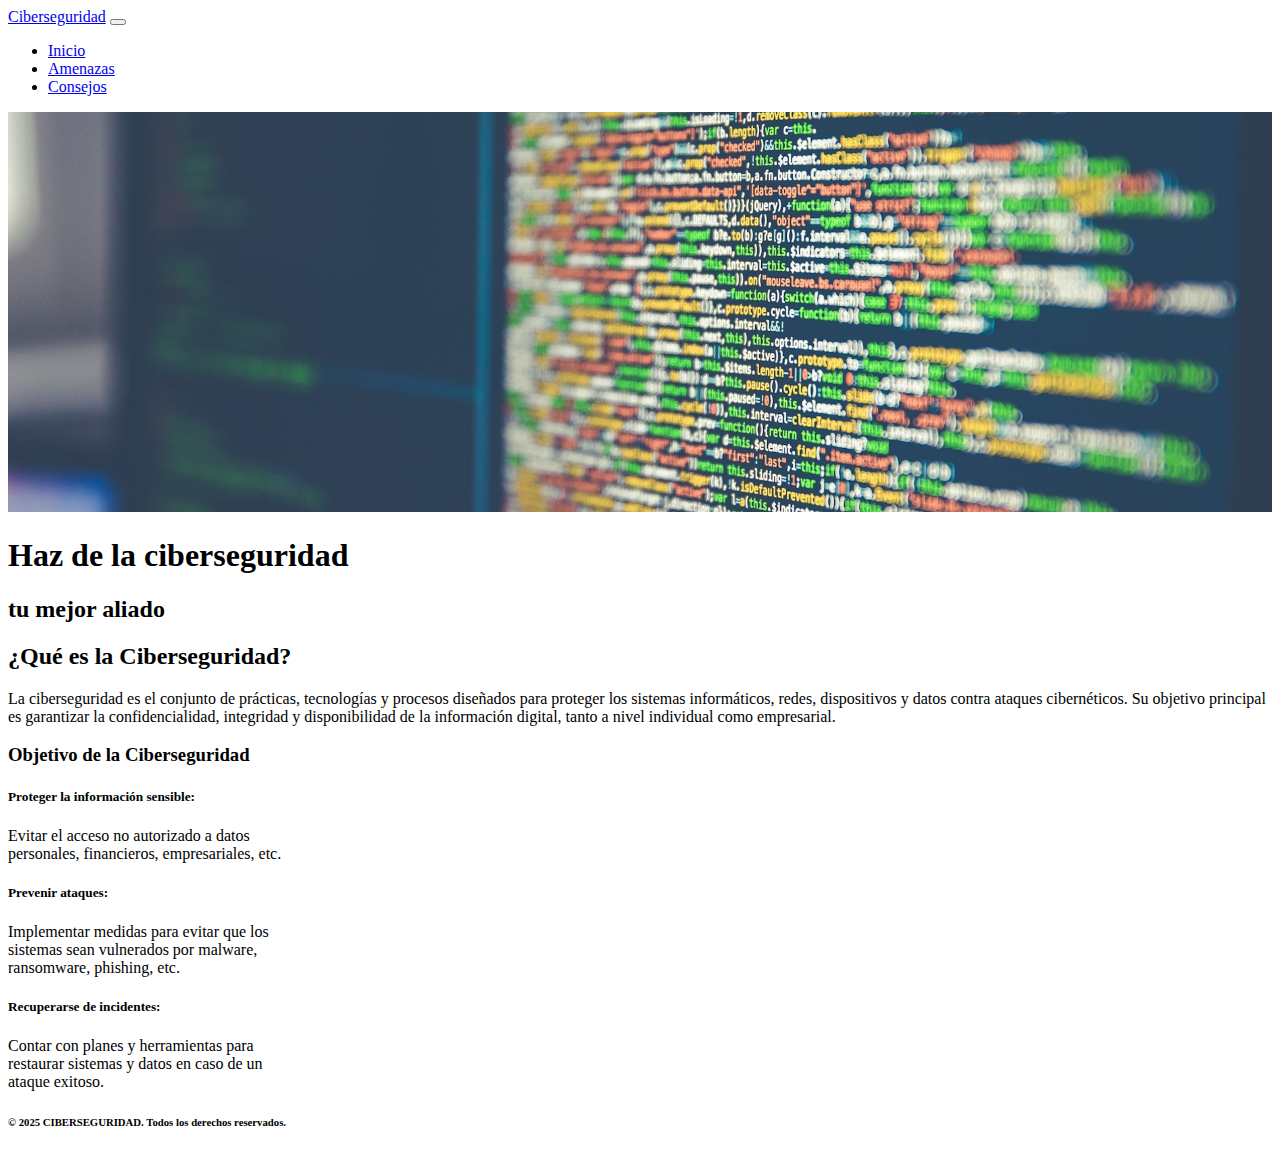
<file: index.html>
<!DOCTYPE html>
<html lang="en">
<head>
    <meta charset="UTF-8">
    <meta name="viewport" content="width=device-width, initial-scale=1.0">
    <link rel="stylesheet" href="./assets/css/style.css">
    <link href="https://cdn.jsdelivr.net/npm/bootstrap@5.3.7/dist/css/bootstrap.min.css" rel="stylesheet" integrity="sha384-LN+7fdVzj6u52u30Kp6M/trliBMCMKTyK833zpbD+pXdCLuTusPj697FH4R/5mcr" crossorigin="anonymous">
    <title>Ciberseguridad</title>
</head>
<body>
    <nav class="navbar navbar-expand-lg bg-body-tertiary">
        <div class="container-fluid">
            <a class="navbar-brand" href="#">Ciberseguridad</a>
            <button class="navbar-toggler" type="button" data-bs-toggle="collapse" data-bs-target="#navbarNav" aria-controls="navbarNav" aria-expanded="false" aria-label="Toggle navigation">
            <span class="navbar-toggler-icon"></span>
            </button>
            <div class="collapse navbar-collapse" id="navbarNav">
            <ul class="navbar-nav">
                <li class="nav-item">
                <a class="nav-link active" aria-current="page" href="#">Inicio</a>
                </li>
                <li class="nav-item">
                <a class="nav-link" href="./pages/amenazas.html">Amenazas</a>
                </li>
                <li class="nav-item">
                <a class="nav-link" href="#">Consejos</a>
                </li>
            </ul>
            </div>
        </div>
    </nav>
    <header class="position-relative text-white">
        <img src="./assets/img/imagen-prin.jpg" class="img-fluid img-hero" alt="Ciberseguridad">
        <div class="position-absolute top-0 bg-dark bg-opacity-50 p-4 rounded m-5">
            <h1>Haz de la ciberseguridad</h1>
            <h2 class="fst-italic">tu mejor aliado</h2>
        </div>
    </header>
    <main class="container text-center p-5">
        <h2>¿Qué es la Ciberseguridad?</h2>
        <p class="p-3">La ciberseguridad es el conjunto de prácticas, tecnologías y procesos diseñados para proteger los sistemas informáticos, redes, dispositivos y datos contra ataques cibernéticos. Su objetivo principal es garantizar la confidencialidad, integridad y disponibilidad de la información digital, tanto a nivel individual como empresarial.</p>
        <h3>Objetivo de la Ciberseguridad</h3>
        <div class="d-flex justify-content-evenly flex-wrap p-4">
            <div class="card m-2" style="width: 18rem;">
            <div class="card-body">
                <h5 class="card-title">Proteger la información sensible:</h5>
                <p class="card-text">Evitar el acceso no autorizado a datos personales, financieros, empresariales, etc.</p>
            </div>
        </div>
        <div class="card m-2" style="width: 18rem;">
            <div class="card-body">
                <h5 class="card-title">Prevenir ataques:</h5>
                <p class="card-text">Implementar medidas para evitar que los sistemas sean vulnerados por malware, ransomware, phishing, etc.</p>
            </div>
        </div>
        <div class="card m-2" style="width: 18rem;">
            <div class="card-body">
                <h5 class="card-title">Recuperarse de incidentes:</h5>
                <p class="card-text">Contar con planes y herramientas para restaurar sistemas y datos en caso de un ataque exitoso.</p>
            </div>
        </div>
        </div>
    </main>
    <footer class="text-center p-3">
        <h6>© 2025 CIBERSEGURIDAD. Todos los derechos reservados.</h6>
    </footer>
</body>
</html>
</file>
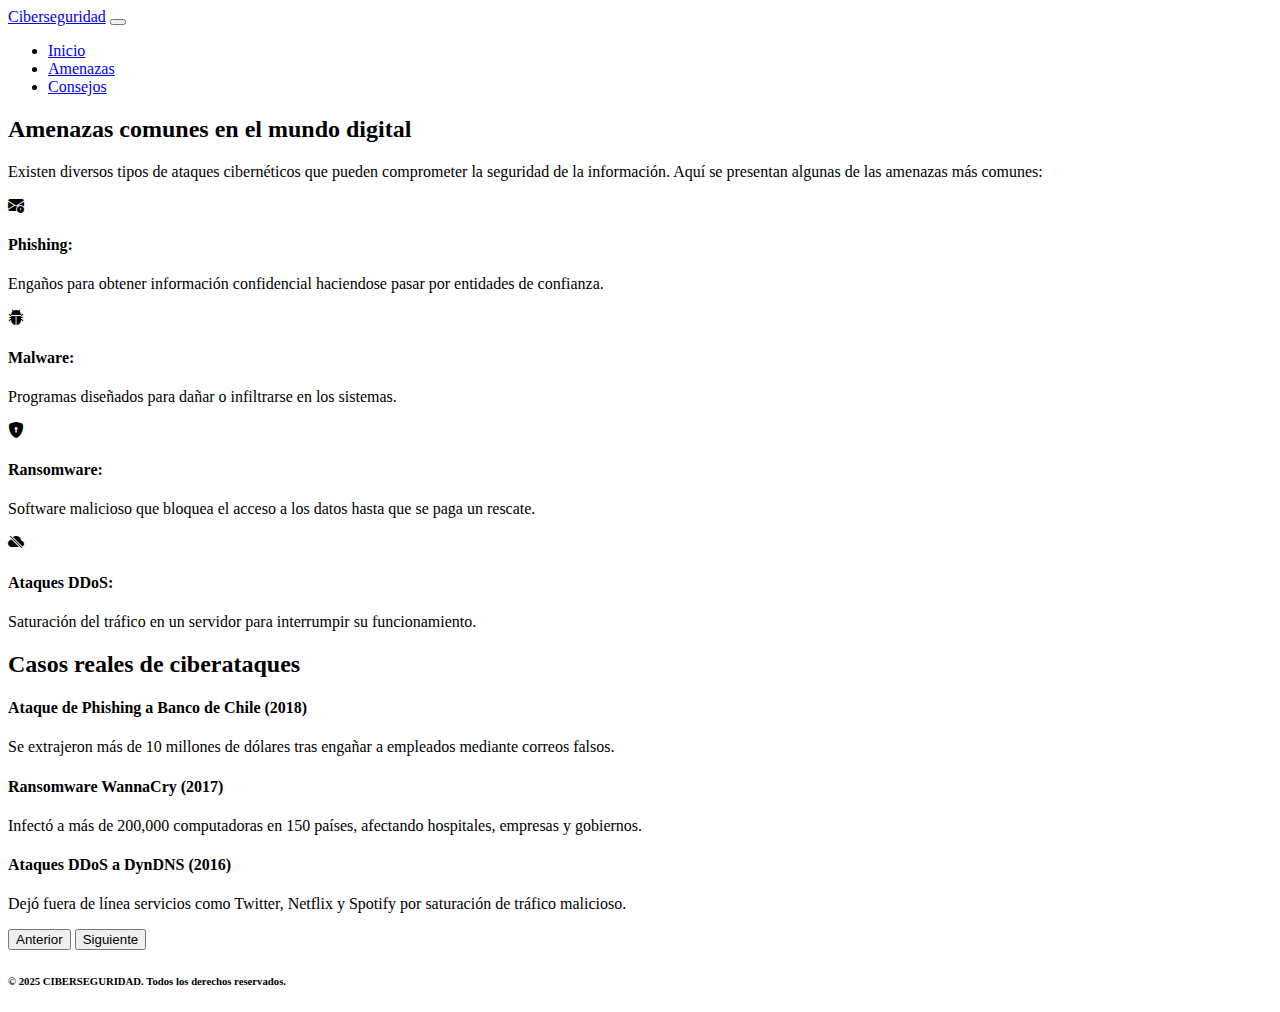
<file: pages/amenazas.html>
<!DOCTYPE html>
<html lang="en">
<head>
    <meta charset="UTF-8">
    <meta name="viewport" content="width=device-width, initial-scale=1.0">
    <link href="https://cdn.jsdelivr.net/npm/bootstrap@5.3.7/dist/css/bootstrap.min.css" rel="stylesheet" integrity="sha384-LN+7fdVzj6u52u30Kp6M/trliBMCMKTyK833zpbD+pXdCLuTusPj697FH4R/5mcr" crossorigin="anonymous">
    <link rel="stylesheet" href="https://cdn.jsdelivr.net/npm/bootstrap-icons@1.10.5/font/bootstrap-icons.css">
    <script src="https://code.jquery.com/jquery-3.7.1.min.js"></script>
    <title>Amenazas comunes</title>
</head>
<body>
    <nav class="navbar navbar-expand-lg bg-body-tertiary">
        <div class="container-fluid">
            <a class="navbar-brand" href="#">Ciberseguridad</a>
            <button class="navbar-toggler" type="button" data-bs-toggle="collapse" data-bs-target="#navbarNav" aria-controls="navbarNav" aria-expanded="false" aria-label="Toggle navigation">
            <span class="navbar-toggler-icon"></span>
            </button>
            <div class="collapse navbar-collapse" id="navbarNav">
            <ul class="navbar-nav">
                <li class="nav-item">
                <a class="nav-link" href="../index.html">Inicio</a>
                </li>
                <li class="nav-item">
                <a class="nav-link active" aria-current="page" href="#">Amenazas</a>
                </li>
                <li class="nav-item">
                <a class="nav-link" href="./consejos.html">Consejos</a>
                </li>
            </ul>
            </div>
        </div>
    </nav>
    <section class="container text-center py-5">
        <h2 class="p-3">Amenazas comunes en el mundo digital</h2>
        <p>Existen diversos tipos de ataques cibernéticos que pueden comprometer la seguridad de la información. Aquí se presentan algunas de las amenazas más comunes:</p>
        <div class="row justify-content-center">
            <div class="col-12 col-md-6 col-lg-3 mt-3">
                <div class="card h-100 shadow">
                    <div class="card-body">
                        <i class="bi bi-envelope-exclamation-fill fs-1 text-primary"></i>
                        <h4 class="card-title mb-2 text-black">Phishing:</h4>
                        <p class="card-text">Engaños para obtener información confidencial haciendose pasar por entidades de confianza.</p>
                    </div>
                </div>
            </div>
            <div class="col-12 col-md-6 col-lg-3 mt-3">
                <div class="card h-100 shadow">
                    <div class="card-body">
                        <i class="bi bi-bug-fill fs-1 text-primary"></i>
                        <h4 class="card-title mb-2 text-black">Malware:</h4>
                        <p class="card-text">Programas diseñados para dañar o infiltrarse en los sistemas.</p>
                    </div>
                </div>
            </div>
            <div class="col-12 col-md-6 col-lg-3 mt-3">
                <div class="card h-100 shadow">
                    <div class="card-body">
                        <i class="bi bi-shield-lock-fill fs-1 text-primary"></i>
                        <h4 class="card-subtitle mb-2 text-black">Ransomware:</h4>
                        <p class="card-text">Software malicioso que bloquea el acceso a los datos hasta que se paga un rescate.</p>
                    </div>
                </div>
            </div>
            <div class="col-12 col-md-6 col-lg-3 mt-3">
                <div class="card h-100 shadow">
                    <div class="card-body">
                        <i class="bi bi-cloud-slash-fill fs-1 text-primary"></i>
                        <h4 class="card-title mb-2 text-black">Ataques DDoS:</h4>
                        <p class="card-text">Saturación del tráfico en un servidor para interrumpir su funcionamiento.</p>
                    </div>
                </div>
            </div>
        </div>
    </section>
    <section class="container py-5">
        <h2 class="text-center mb-4">Casos reales de ciberataques</h2>

        <div id="carruselCasos" class="carousel slide" data-bs-ride="carousel">
            <div class="carousel-inner">

            <div class="carousel-item active">
                <div class="p-5 bg-light rounded shadow text-center">
                <h4>Ataque de Phishing a Banco de Chile (2018)</h4>
                <p>Se extrajeron más de 10 millones de dólares tras engañar a empleados mediante correos falsos.</p>
                </div>
            </div>

            <div class="carousel-item">
                <div class="p-5 bg-light rounded shadow text-center">
                <h4>Ransomware WannaCry (2017)</h4>
                <p>Infectó a más de 200,000 computadoras en 150 países, afectando hospitales, empresas y gobiernos.</p>
                </div>
            </div>

            <div class="carousel-item">
                <div class="p-5 bg-light rounded shadow text-center">
                <h4>Ataques DDoS a DynDNS (2016)</h4>
                <p>Dejó fuera de línea servicios como Twitter, Netflix y Spotify por saturación de tráfico malicioso.</p>
                </div>
            </div>
            </div>

            <button class="carousel-control-prev" type="button" data-bs-target="#caroruselCasos" data-bs-slide="prev">
            <span class="carousel-control-prev-icon bg-dark rounded-circle" aria-hidden="true"></span>
            <span class="visually-hidden">Anterior</span>
            </button>
            <button class="carousel-control-next" type="button" data-bs-target="#carruselCasos" data-bs-slide="next">
            <span class="carousel-control-next-icon bg-dark rounded-circle" aria-hidden="true"></span>
            <span class="visually-hidden">Siguiente</span>
            </button>
        </div>
    </section>

    <footer class="text-center p-3 bg-secondary-subtle">
        <h6>© 2025 CIBERSEGURIDAD. Todos los derechos reservados.</h6>
    </footer>
    <script src="https://cdn.jsdelivr.net/npm/bootstrap@5.3.7/dist/js/bootstrap.bundle.min.js" integrity="sha384-ndDqU0Gzau9qJ1lfW4pNLlhNTkCfHzAVBReH9diLvGRem5+R9g2FzA8ZGN954O5Q" crossorigin="anonymous"></script>
</body>
</html>
</file>
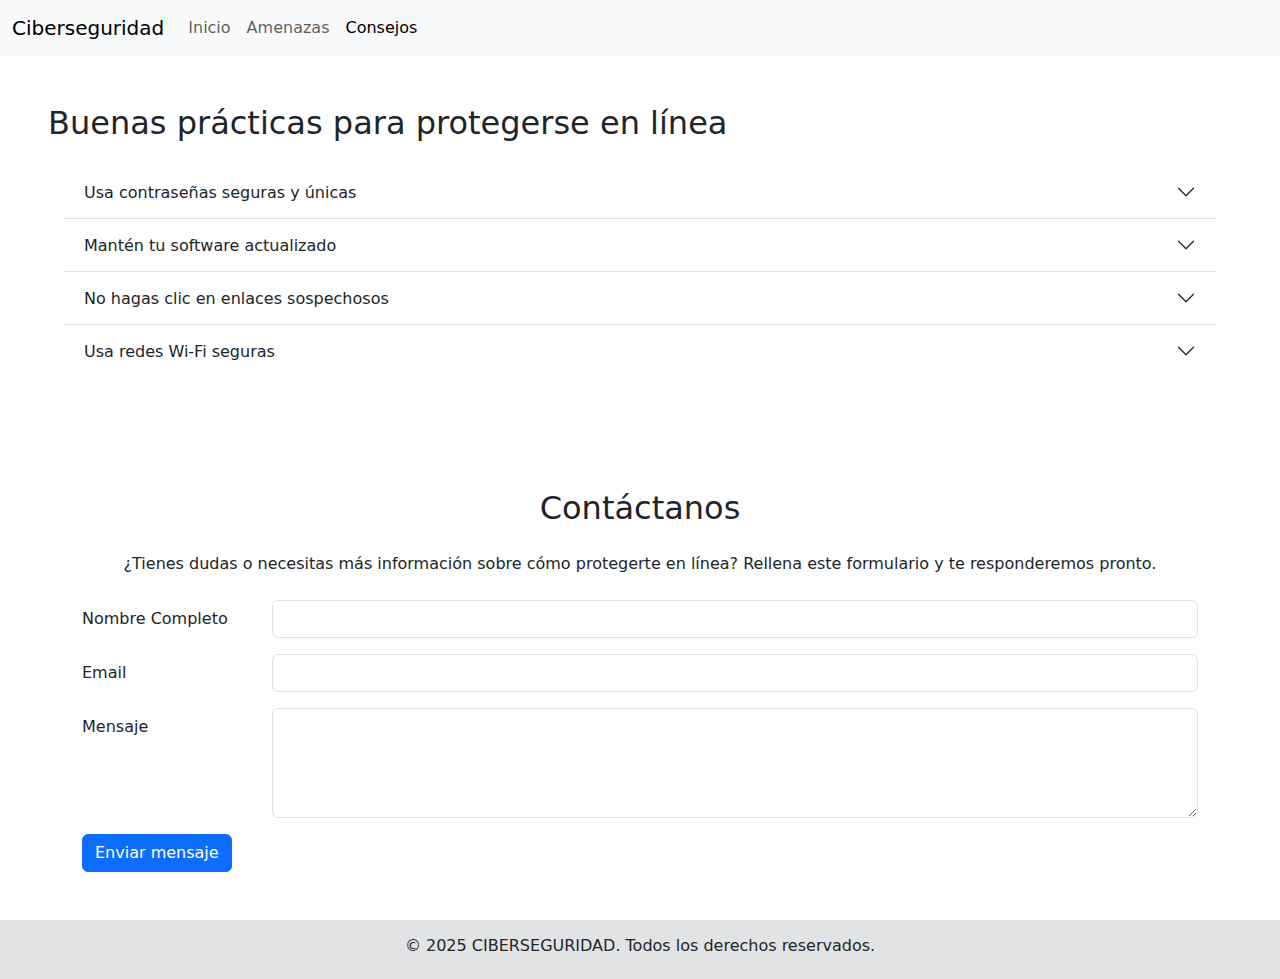
<file: pages/consejos.html>
<!DOCTYPE html>
<html lang="en">
<head>
    <meta charset="UTF-8">
    <meta name="viewport" content="width=device-width, initial-scale=1.0">
    <link href="https://cdn.jsdelivr.net/npm/bootstrap@5.3.7/dist/css/bootstrap.min.css" rel="stylesheet">
    <script src="https://code.jquery.com/jquery-3.7.1.min.js"></script>
    <title>Consejos de Seguridad</title>
</head>
<body>
    <nav class="navbar navbar-expand-lg bg-body-tertiary">
        <div class="container-fluid">
            <a class="navbar-brand" href="#">Ciberseguridad</a>
            <button class="navbar-toggler" type="button" data-bs-toggle="collapse" data-bs-target="#navbarNav" aria-controls="navbarNav" aria-expanded="false" aria-label="Toggle navigation">
            <span class="navbar-toggler-icon"></span>
            </button>
            <div class="collapse navbar-collapse" id="navbarNav">
            <ul class="navbar-nav">
                <li class="nav-item">
                <a class="nav-link" href="../index.html">Inicio</a>
                </li>
                <li class="nav-item">
                <a class="nav-link" href="./pages/amenazas.html">Amenazas</a>
                </li>
                <li class="nav-item">
                <a class="nav-link active" aria-current="page" href="#">Consejos</a>
                </li>
            </ul>
            </div>
        </div>
    </nav>
    <section class="container-fluid p-5">
        <h2>Buenas prácticas para protegerse en línea</h2>
        <div class="accordion accordion-flush p-3" id="accordionFlushExample">
        <div class="accordion-item">
            <h2 class="accordion-header">
            <button class="accordion-button collapsed" type="button" data-bs-toggle="collapse" data-bs-target="#flush-collapseOne" aria-expanded="false" aria-controls="flush-collapseOne">
                Usa contraseñas seguras y únicas
            </button>
            </h2>
            <div id="flush-collapseOne" class="accordion-collapse collapse" data-bs-parent="#accordionFlushExample">
            <div class="accordion-body">
                <ul>
                    <li>Combina letras, números y símbolos.</li>
                    <li>Evita usar la misma contraseña en diferentes cuentas.</li>
                    <li>Usa un gestor de contraseñas si te cuesta recordarlas.</li>
                </ul>
            </div>
            </div>
        </div>
        <div class="accordion-item">
            <h2 class="accordion-header">
            <button class="accordion-button collapsed" type="button" data-bs-toggle="collapse" data-bs-target="#flush-collapseTwo" aria-expanded="false" aria-controls="flush-collapseTwo">
                Mantén tu software actualizado
            </button>
            </h2>
            <div id="flush-collapseTwo" class="accordion-collapse collapse" data-bs-parent="#accordionFlushExample">
            <div class="accordion-body">
                <ul>
                    <li>Actualiza el sistema operativo, navegador, antivirus y apps.</li>
                    <li>Muchas actualizaciones corrigen vulnerabilidades conocidas.</li>
                </ul>
            </div>
            </div>
        </div>
        <div class="accordion-item">
            <h2 class="accordion-header">
            <button class="accordion-button collapsed" type="button" data-bs-toggle="collapse" data-bs-target="#flush-collapseThree" aria-expanded="false" aria-controls="flush-collapseThree">
                No hagas clic en enlaces sospechosos
            </button>
            </h2>
            <div id="flush-collapseThree" class="accordion-collapse collapse" data-bs-parent="#accordionFlushExample">
            <div class="accordion-body">
                <ul>
                    <li>Desconfía de correos, mensajes o anuncios desconocidos.</li>
                    <li>Verifica siempre el remitente o la URL.</li>
                </ul>
            </div>
            </div>
        </div>
        <div class="accordion-item">
            <h2 class="accordion-header">
            <button class="accordion-button collapsed" type="button" data-bs-toggle="collapse" data-bs-target="#flush-collapseFour" aria-expanded="false" aria-controls="flush-collapseThree">
                Usa redes Wi-Fi seguras
            </button>
            </h2>
            <div id="flush-collapseFour" class="accordion-collapse collapse" data-bs-parent="#accordionFlushExample">
            <div class="accordion-body">
                <ul>
                    <li>Evita ingresar datos sensibles en redes públicas.</li>
                    <li>Usa una VPN si necesitas conectarte desde una red no confiable.</li>
                </ul>
            </div>
            </div>
        </div>
        </div>
        </div>
    </section>
    <section class="container py-5">
        <h2 class="text-center mb-4">Contáctanos</h2>
        <p class="text-center mb-4">¿Tienes dudas o necesitas más información sobre cómo protegerte en línea? Rellena este formulario y te responderemos pronto.</p>
        <form>
            <div class="row mb-3">
                <label for="inputNombre" class="col-sm-2 col-form-label">Nombre Completo</label>
                <div class="col-sm-10">
                <input type="text" class="form-control" id="inputNombre" required>
                </div>
            </div>
            <div class="row mb-3">
                <label for="inputEmail" class="col-sm-2 col-form-label">Email</label>
                <div class="col-sm-10">
                <input type="email" class="form-control" id="inputEmail" required>
                </div>
            </div>
            <div class="row mb-3">
                <label for="inputMensaje" class="col-sm-2 col-form-label">Mensaje</label>
                <div class="col-sm-10">
                <textarea class="form-control" id="inputMensaje" rows="4" required></textarea>
                </div>
            </div>
            <button type="button" class="btn btn-primary" id="botonEnviar">Enviar mensaje</button>
        </form>
        <div class="alert alert-success text-center d-none" role="alert" id="mensajeExito">
            ¡Mensaje enviado con exito!
        </div>
    </section>
    <footer class="text-center p-3 bg-secondary-subtle">
        <h6>© 2025 CIBERSEGURIDAD. Todos los derechos reservados.</h6>
    </footer>

    <script src="https://cdn.jsdelivr.net/npm/bootstrap@5.3.7/dist/js/bootstrap.bundle.min.js" integrity="sha384-ndDqU0Gzau9qJ1lfW4pNLlhNTkCfHzAVBReH9diLvGRem5+R9g2FzA8ZGN954O5Q" crossorigin="anonymous"></script>
    <script src="../assets/js/script.js"></script>
</body>
</html>
</file>
<file: assets/css/style.css>
.img-hero {
    max-height: 400px;
    object-fit: cover; 
    width: 100%;
}
</file>
